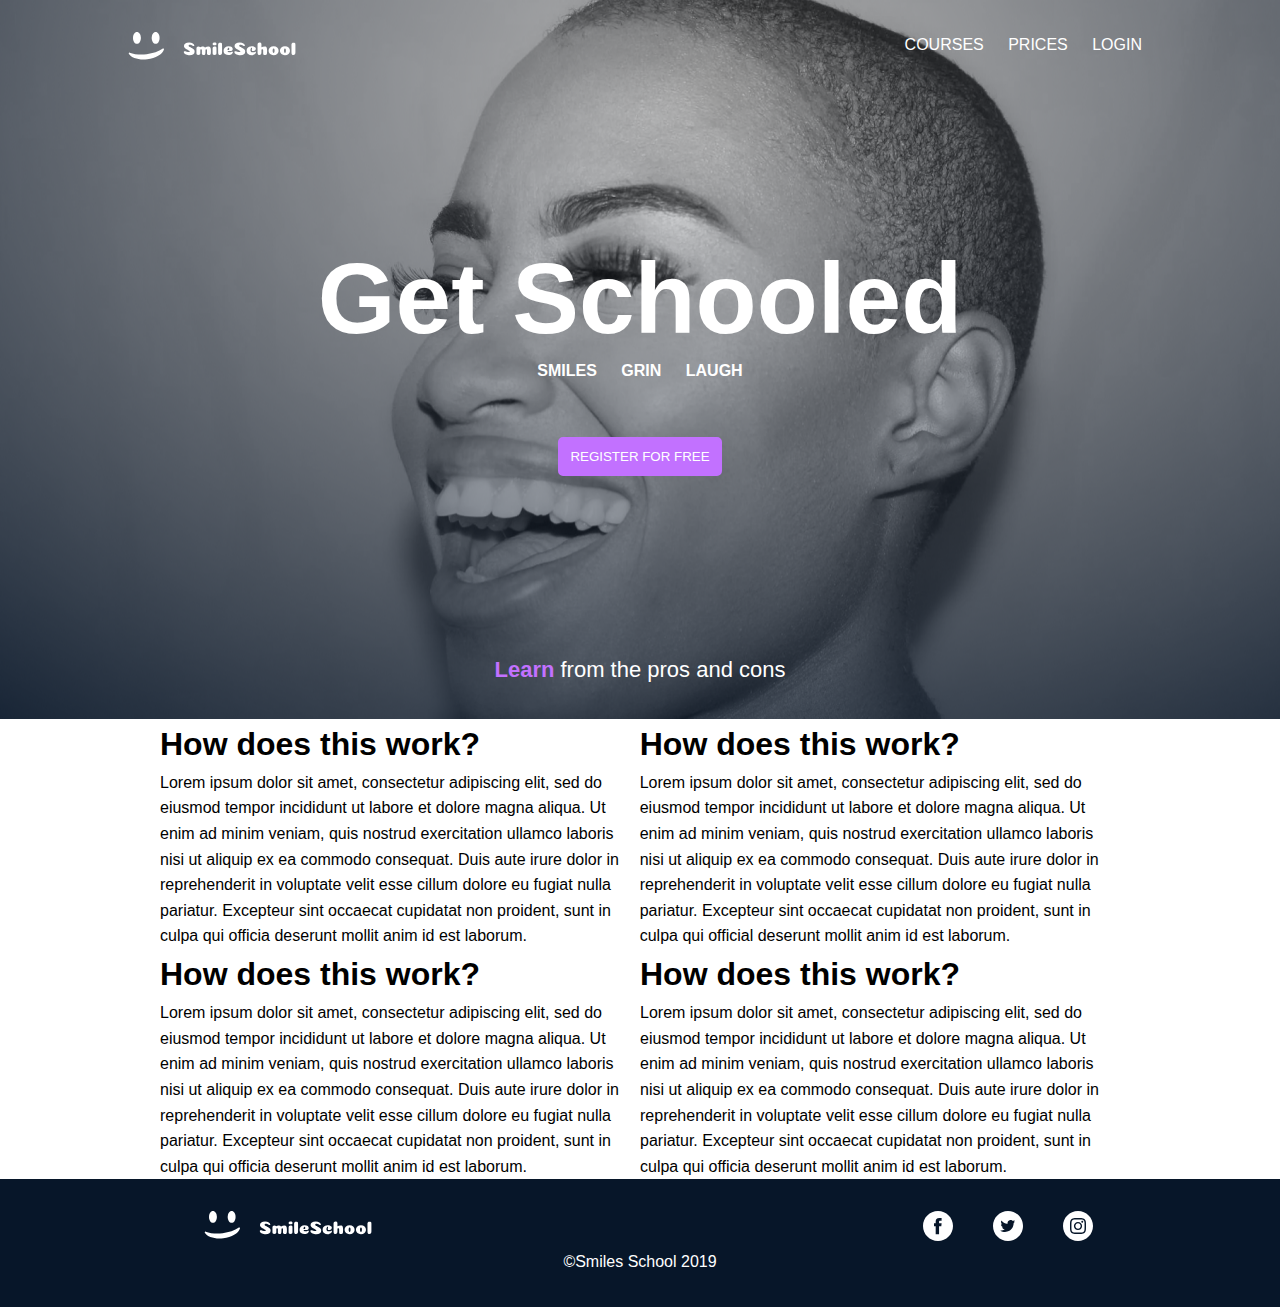
<file: html_advanced/index.html>
<!DOCTYPE html>
<html lang="en">
<head>
    <meta charset="UTF-8">
    <meta name="viewport" content="width=device-width, initial-scale=1.0">
    
    <title>Document</title>
    <link rel="stylesheet" href="style.css">
</head>
<body>
    <header>
        <nav>
        <a href="#"> <img src="./imgs/logo.svg" alt="Logo" srcset=""></a>
        <ul>
            <li><a href="#" target="_blank" rel="noopener noreferrer">COURSES</a></li>
            <li><a href="http://" target="_blank" rel="noopener noreferrer">PRICES</a></li>
            <li><a href="http://" target="_blank" rel="noopener noreferrer">LOGIN</a></li>
        </ul>
        </nav>
        <section >
            <div style="text-align: center; margin-top: 10.5em; margin-left: 8d:\THE GREAT WALL .avi d:\THE_IDEA_OF_YOU_A.avi d:\THE_IDEA_OF_YOU_B.avem;"> 
                <h2>Get Schooled</h2>
                <div>
                    <ul>
                        <li>SMILES</li>
                        <li>GRIN</li>
                        <li>LAUGH</li>
                    </ul>
                </div>
            <button type="button" id="registerbutton">REGISTER FOR FREE</button>
            <div class="spanedtexts"><span>Learn</span> from the pros and cons</div>
            </div>
            <div></div>
        </section>
    </header>
        <!-- banner -->
        <main>
            
<!-- faq  -->
            <section id="faqsection" >
                <div class="faq">
                    <div>
                        <h1>How does this work?</h1>
                        <p>Lorem ipsum dolor sit amet, consectetur adipiscing elit, sed do eiusmod tempor incididunt ut labore 
                            et dolore magna aliqua. Ut enim ad minim veniam, quis nostrud exercitation ullamco laboris nisi ut
                             aliquip ex ea commodo consequat. Duis aute irure dolor in reprehenderit in voluptate velit esse 
                             cillum dolore eu fugiat nulla pariatur. Excepteur sint occaecat cupidatat non proident, sunt in
                              culpa qui officia deserunt mollit anim id est laborum.</p>
                    </div>
                    <div>
                        <h1>How does this work?</h1>
                        <p>Lorem ipsum dolor sit amet, consectetur adipiscing elit, sed do eiusmod tempor incididunt ut labore 
                            et dolore magna aliqua. Ut enim ad minim veniam, quis nostrud exercitation ullamco laboris nisi ut
                             aliquip ex ea commodo consequat. Duis aute irure dolor in reprehenderit in voluptate velit esse 
                             cillum dolore eu fugiat nulla pariatur. Excepteur sint occaecat cupidatat non proident, sunt in
                              culpa qui official deserunt mollit anim id est laborum.</p>
                    </div>
                    
                </div>
            
                <div class="faq">
                    <div>
                        <h1>How does this work?</h1>
                        <p>Lorem ipsum dolor sit amet, consectetur adipiscing elit, sed do eiusmod tempor incididunt ut labore 
                            et dolore magna aliqua. Ut enim ad minim veniam, quis nostrud exercitation ullamco laboris nisi ut
                             aliquip ex ea commodo consequat. Duis aute irure dolor in reprehenderit in voluptate velit esse 
                             cillum dolore eu fugiat nulla pariatur. Excepteur sint occaecat cupidatat non proident, sunt in
                              culpa qui officia deserunt mollit anim id est laborum.</p>
                    </div>
                    <div>
                        <h1>How does this work?</h1>
                        <p>Lorem ipsum dolor sit amet, consectetur adipiscing elit, sed do eiusmod tempor incididunt ut labore 
                            et dolore magna aliqua. Ut enim ad minim veniam, quis nostrud exercitation ullamco laboris nisi ut
                             aliquip ex ea commodo consequat. Duis aute irure dolor in reprehenderit in voluptate velit esse 
                             cillum dolore eu fugiat nulla pariatur. Excepteur sint occaecat cupidatat non proident, sunt in
                              culpa qui officia deserunt mollit anim id est laborum.</p>
                    </div>
                </div>
            </section>
            
        </main>
        <footer>
            <div id="footer_nav">
                <div style="margin-left:-2em;">
                    <a href="#"> <img src="./imgs/logo.svg" alt="logo"></a>
                </div>
               <div id="social">
                <ul>
                    <li><a href="https://www.facebook.com/"><img src="./imgs/facebook/Facebook_White-1.svg" alt="facebook" srcset=""></a></li>
                    <li><a href="https://www.twitter.com/"><img src="./imgs/twitter/Twitter_White-1.svg" alt="twitter" srcset=""></a></li>
                    <li><a href="https://www.instagram.com/"><img src="./imgs/instagram/Instagram_White-1.svg" alt="instagram" srcset=""></a></li>
                </ul>
               </div>
    
            </div>
            <div style="text-align: center; "> &copy;Smiles School 2019</div>

            


        </footer>

</body>
</html>
</file>
<file: html_advanced/style.css>
*{
    margin:0;
    padding: 0;
    box-sizing: border-box;

}
body{
    font-family: Arial, Helvetica, sans-serif;
    line-height: 1.6;
    

}
header{
    background-image: url("./imgs/background.png");
    padding: 2em 8em;
    color:white;
    margin: 0;
}
#headersection{
    text-align: center;

}


/* navigation */
nav{
    /* padding:2em 1em; */
    /* display: inline; */
}
nav ul {
    /* list-style: none; */
    
    float: right;
    
}
nav ul li,div ul li{
    display:inline;
    margin: 0 10px;
}
nav ul li a{
    color:#ffff;
    text-decoration: none;
}
nav ul li a:hover{
    background-color:#ffff;
    color: black;
    border: 1px solid white;
    border-radius: 0.5px;
    padding: 2px;
}
div ul li{
    display:inline; 
    font-weight: bold;
    font-size:16px;
    /* margin-top: -30em; */
}
header h2{
    font-weight: bold;
    font-size: 100px;
    line-height: 1.2;
    /* padding-left: 1.5em; */
}
#registerbutton{
    background-color: #C271FF;
    color: white;
    padding: 10px;
    border: 2px solid #C271FF;
    border-radius: 5px;
    margin-top: 4em;
}
#registerbutton:hover{
    background-color:white ;
    color: #C271FF;
}
.spanedtexts{
    font-size: 22px;
    /* margin-top: 8em; */
    padding-top: 8em;
}
.spanedtexts span{
    font-weight: bold;
    color: #C271FF;
}
/* faq */
#faqsection{
    margin-left: 10em;
    margin-right: 10em;
}
.faq{
    display: flex;
}

/* footer */
footer{
    background-color: #071629;
    color:#FFFFFFFF;
    padding-top: 2em;
    padding-bottom: 2em;
    
}
footer ul li{
    display:inline;
    padding: 0.5em;
}

#footer_nav{
    display: flex;
   
}
#footer_nav div{
    width: 50%;
    text-align: center;
}
#social{
    padding-left: 10em;
}
</file>
